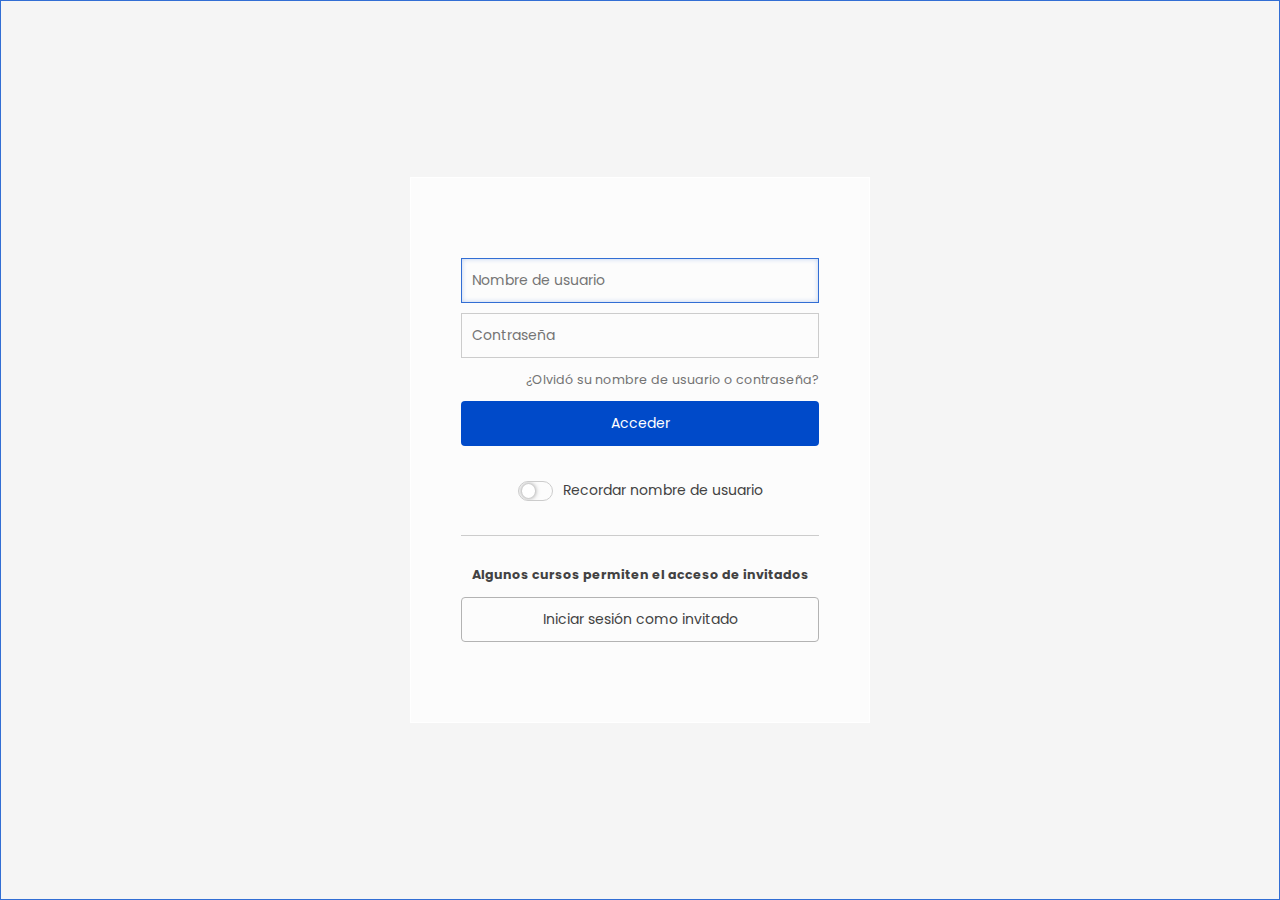
<file: login.html>
<!DOCTYPE html>
<html lang="es-VE" prefix="og: https://ogp.me/ns#">

<head>
  <meta charset="UTF-8" />
  <meta name="viewport" content="width=device-width, initial-scale=1.0" />
  <title>Pronatel - Login</title>

  <!-- Protocolo OpenGraph -->

  <meta property="og:title" content="Pronatel - Login" />
  <meta property="og:type" content="website" />

  <!--
  <meta property="og:url" content="https://ejemplo.com/">
  <meta property="og:image" content="https://ejemplo.com/imagen.jpeg" />
  <meta property="og:video" content="https://example.com/video" />
  -->

  <!-- Favicon -->
  <link rel="shortcut icon" href="favicon.ico" type="image/x-icon" />
  <link rel="icon" href="favicon.png" type="image/png" />

  <!-- Fuentes tipográficas -->
  <link rel="preconnect" href="https://fonts.googleapis.com">
  <link rel="preconnect" href="https://fonts.gstatic.com" crossorigin>
  <link
    href="https://fonts.googleapis.com/css2?family=Poppins:ital,wght@0,100;0,200;0,300;0,400;0,500;0,600;0,700;0,800;0,900;1,100;1,200;1,300;1,400;1,500;1,600;1,700;1,800;1,900&display=swap"
    rel="stylesheet">

  <!-- Estilos -->
  <link rel="stylesheet" href="vista/css/style.css" />
</head>

<body>
  <main id="app" class="main main--login">

    <div class="login">
      <form action="" method="POST" class="login__form">
        <label for="user" class="login__text">
          <input type="text" name="user" id="user" autofocus="" placeholder="Nombre de usuario">
        </label>

        <label for="password" class="login__text">
          <input type="password" name="password" id="password" placeholder="Contraseña">
        </label>

        <p class="login__info text text--right">
          <a href="#" class="login__enlace">¿Olvidó su nombre de usuario o contraseña?</a>
        </p>

        <button type="submit" class="button button--primary login__button" data-display="flex">
          Acceder
        </button>

        <div class="login__recordar">
          <div class="toggle-button" tabindex="0"></div>
          <p>Recordar nombre de usuario</p>
        </div>

        <hr>

        <p class="text text--center text--bold text--small">Algunos cursos permiten el acceso de invitados</p>

        <button type="button" class="[ button button--default ] login__button" data-display="flex">Iniciar sesión como
          invitado</button>
      </form>
    </div>
  </main>

  <script src="app/js/main.js" type="module"></script>
</body>

</html>
</file>
<file: vista/css/style.css>
::-moz-focus-inner {
  border: 0;
}

:root {
  font-family: "Poppins", sans-serif;
  font-size: 14px;
}

html,
body {
  margin: 0;
  padding: 0;
  color: #424242;
  background-color: whitesmoke;
}

body {
  height: 100vh;
}

a {
  text-decoration: none;
  color: #326ed4;
}
a:not([class]):hover {
  text-decoration: underline;
}

* {
  -webkit-box-sizing: border-box;
  -moz-box-sizing: border-box;
  box-sizing: border-box;
}
*::before, *::after {
  -webkit-box-sizing: inherit;
  -moz-box-sizing: inherit;
  box-sizing: inherit;
}

.width {
  width: calc(100% - 20px);
}

.max--width {
  width: 1200px;
}

.min--height {
  min-height: 100vh;
}

hr {
  margin: 20px auto 30px;
  border: 0;
  border-bottom: 1px solid #cccccc;
}

pre,
code {
  word-wrap: break-word;
  white-space: pre-wrap;
  background-color: white;
  color: #326ed4;
  font-size: 0.9rem;
  line-height: 1.5;
  padding: 10px;
  overflow: auto;
  font-variant: normal;
}

.viewport--width {
  min-width: 100%;
}
.viewport--height {
  min-height: 100vh;
}

.text--small {
  font-size: 0.9em;
}
.text--big {
  font-size: 1.2em;
}
.text--variant {
  font-variant: small-caps;
}
.text--justify {
  text-align: justify;
}
.text--left {
  text-align: left;
}
.text--center {
  text-align: center;
}
.text--right {
  text-align: right;
}
.text--bold {
  font-weight: bold;
}

.default,
.predeterminado {
  width: calc(calc(100% - 20px) - 10px);
  max-width: 1200px;
}
.default:not(hr),
.predeterminado:not(hr) {
  margin: 0 auto;
}

.line--default, .line--predeterminado {
  margin: 20px auto;
  border-left: 0;
  border-right: 0;
  border-top: 0;
  border-bottom: 1px solid;
  height: 0;
}

.navigation {
  --gap: 10px;
  justify-content: space-between;
  padding: 10px 0;
  width: calc(100% - 20px);
  max-width: 1200px;
  margin: 0 auto;
}
.navigation, .navigation__item {
  display: flex;
  align-items: center;
}
.navigation__item {
  flex-grow: 1;
  flex-basis: 50%;
}
.navigation__item:last-of-type {
  justify-content: flex-end;
}
.navigation__separator {
  border-left: 1px solid #cccccc;
  margin-left: var(--gap);
  margin-right: var(--gap);
  height: 30px;
}

.menu {
  --gap: 10px;
  padding: 0;
  margin: 0;
}
.menu, .menu__item, .menu__enlace {
  display: flex;
}
.menu__item {
  margin: 0;
  padding-left: 0;
}
.menu__item:not(:first-of-type) .menu__enlace {
  padding-left: calc(var(--gap) / 2);
}
.menu__item:not(:last-of-type) .menu__enlace {
  padding-right: calc(var(--gap) / 2);
}
.menu__enlace {
  color: inherit;
  transition: 300ms ease;
  font-weight: 600;
}
.menu__enlace:hover {
  opacity: 0.7;
}
.menu__enlace:not(:first-of-type) {
  padding-left: 10px;
  border: 1px solid;
}
.menu__enlace:not(:last-of-type) {
  padding-right: 10px;
}

.logo {
  margin-right: var(--gap);
}

.banner {
  margin: 0 auto;
  width: calc(100% - 20px);
  max-width: 1200px;
  background-color: #cccccc;
  min-height: 100px;
}

.button {
  --border-color: #b3b3b3;
  --color: #424242;
  --gap: 5px;
  --icons-size: 20px;
  font: inherit;
  padding: 0 10px;
  min-height: 37px;
  background-color: var(--fondo);
  border: 1px solid var(--border-color);
  color: var(--color);
  border-radius: 4px;
  transition: 300ms ease;
  outline: medium none;
  display: inline-flex;
  align-items: center;
  justify-content: center;
}
.button[data-display="flex"] {
  display: flex;
  width: 100%;
}
.button:hover {
  opacity: 0.85;
}
.button:active {
  opacity: 1;
  transition: none;
}
.button:focus {
  --color: #424242;
  --fondo: #ededed;
  --border-color: #cccccc;
}
.button svg {
  width: var(--icons-size);
  height: var(--icons-size);
  display: flex;
}
.button path {
  fill: var(--color);
}
.button span:not(:first-of-type) {
  margin-left: var(--gap);
}
.button--default:hover {
  --fondo: rgba(50, 110, 212, 0.1);
  border: 1px solid rgba(50, 110, 212, 0.4);
  color: #1e304f;
}
.button--default:focus {
  --fondo: rgba(50, 110, 212, 0.2);
  --border-color: rgba(50, 110, 212, 0.4);
  --color: #1e304f;
}
.button--default:active {
  border-color: 1px solid rgba(50, 110, 212, 0.9);
  transition: none;
}
.button--primary {
  --fondo: #004ac9;
  --border-color: transparent;
  --color: white;
}
.button--primary svg {
  --color: rgba(255, 255, 255, 0.3);
}
.button--primary:focus {
  --fondo: #275ebb;
  --color: white;
}

.search {
  --width-button: 45px;
  --radio: 5px;
  height: var(--width-button);
  min-width: 250px;
}
.search, .search__form {
  display: flex;
}
.search, .search__text {
  position: relative;
}
.search__form, .search__text {
  flex-grow: 1;
}
.search__text {
  overflow: hidden;
  border-radius: 5px;
}
.search__text [type="text"],
.search__text [type="search"] {
  display: block;
  position: absolute;
  margin: auto;
  left: 0;
  right: 0;
  top: 0;
  bottom: 0;
  height: 100%;
  width: 100%;
  background-image: none;
  font-family: inherit;
  font-size: 1.1rem;
  padding-left: 10px;
  padding-right: calc(var(--width-button) + 10px);
  border: 1px solid #cccccc;
  color: #424242;
  outline: medium none;
  border-radius: var(--radio);
  transition: 300ms ease;
  background-color: #cccccc;
  z-index: 0;
}
.search__text [type="text"]:focus,
.search__text [type="search"]:focus {
  border: 1px solid #326ed4;
  background-color: #e6e6e6;
  box-shadow: inset 0 0 5px rgba(50, 110, 212, 0.3);
}
.search__button {
  --diametro: 20px;
  --border: 4px;
  position: absolute;
  margin: auto;
  left: auto;
  right: 0;
  top: 0;
  bottom: 0;
  width: var(--width-button);
  border-radius: 0 5px 5px 0;
  z-index: 1;
}
.search__button svg {
  width: var(--diametro);
  height: var(--diametro);
}
.search__button path {
  fill: white;
}

.login {
  --gap: 10px;
  border: 1px solid #326ed4;
  min-height: 100vh;
  display: flex;
  align-items: center;
  justify-content: center;
}
.login__form {
  transition: 300ms ease;
  padding: 80px 50px;
  width: calc(100% - 20px);
  max-width: 460px;
  background-color: #fcfcfc;
  border: 1px solid white;
}
@media screen and (max-width: 400px) {
  .login__form {
    padding: 80px 20px;
  }
}
.login__text {
  display: block;
  position: relative;
  height: 45px;
}
.login__text:not(:last-of-type) {
  margin-bottom: var(--gap);
}
.login__text [type="text"],
.login__text [type="password"] {
  display: block;
  position: absolute;
  margin: auto;
  left: 0;
  right: 0;
  top: 0;
  bottom: 0;
  width: 100%;
  height: 100%;
  font: inherit;
  padding: 0 10px;
  outline: medium none;
  background-image: none;
  background-color: transparent;
  border: 1px solid #cccccc;
  transition: 300ms ease;
}
.login__text [type="text"]:focus,
.login__text [type="password"]:focus {
  border-color: #326ed4;
  box-shadow: inset 0 0 5px rgba(50, 110, 212, 0.3);
}
.login__info {
  font-size: 0.9rem;
}
.login__enlace {
  color: #737373;
  transition: 300ms ease;
}
.login__enlace:hover {
  color: #595959;
}
.login__enlace:active {
  color: #737373;
  transition: none;
}
.login__recordar {
  margin-top: 20px;
  display: flex;
  align-items: center;
  justify-content: center;
  gap: 10px;
}
.login__button {
  display: flex;
  min-height: 45px;
}

.toggle-button {
  --size: 35px;
  --diferencia: 1.7;
  border: 1px solid #cccccc;
  width: var(--size);
  height: calc(var(--size) / var(--diferencia));
  border-radius: calc(var(--size) / 2);
  position: relative;
  overflow: hidden;
  cursor: pointer;
  transition: 300ms ease;
  outline: medium none;
  --border: 1px solid rgba(50, 110, 212, 0.5);
}
.toggle-button ~ * {
  transition: 300ms;
}
.toggle-button:focus {
  border: var(--border);
}
.toggle-button:focus ~ * {
  color: #647ba2;
}
.toggle-button:focus::before {
  border: inherit;
}
.toggle-button::before {
  content: "";
  display: block;
  position: absolute;
  margin: auto;
  left: 3px;
  top: 0;
  bottom: 0;
  border-radius: 50%;
  width: calc(var(--size) / 2 - 4px);
  height: calc(var(--size) / 2 - 4px);
  transition: 300ms ease left;
  background-color: white;
  box-shadow: 0 0 5px rgba(0, 0, 0, 0.5);
}
.toggle-button--activo {
  border: 1px solid #326ed4;
  background-color: #dbe5f7;
}
.toggle-button--activo::before {
  left: calc(100% - calc(var(--size) / 2 - 2px));
  background-color: #326ed4;
  box-shadow: 0 0 5px rgba(50, 110, 212, 0.5);
}

.splide {
  --icons-size: 20px;
  overflow: hidden;
  position: relative;
}
.splide__list {
  display: flex;
  list-style: none;
  overflow: hidden;
}
.splide__arrow {
  --color: white;
  position: absolute;
  margin: auto;
  top: 0;
  bottom: 0;
  height: 100px;
  width: 35px;
  background-color: rgba(0, 0, 0, 0.8);
  color: var(--color);
  border: 0;
}
.splide__arrow svg {
  width: var(--icons-size);
  height: var(--icons-size);
}
.splide__arrow path {
  fill: var(--color);
}
.splide__arrow--prev {
  transform: rotateY(180deg);
  left: 0;
  right: auto;
}
.splide__arrow--next {
  left: auto;
  right: 0;
}

/*# sourceMappingURL=style.css.map */
</file>
